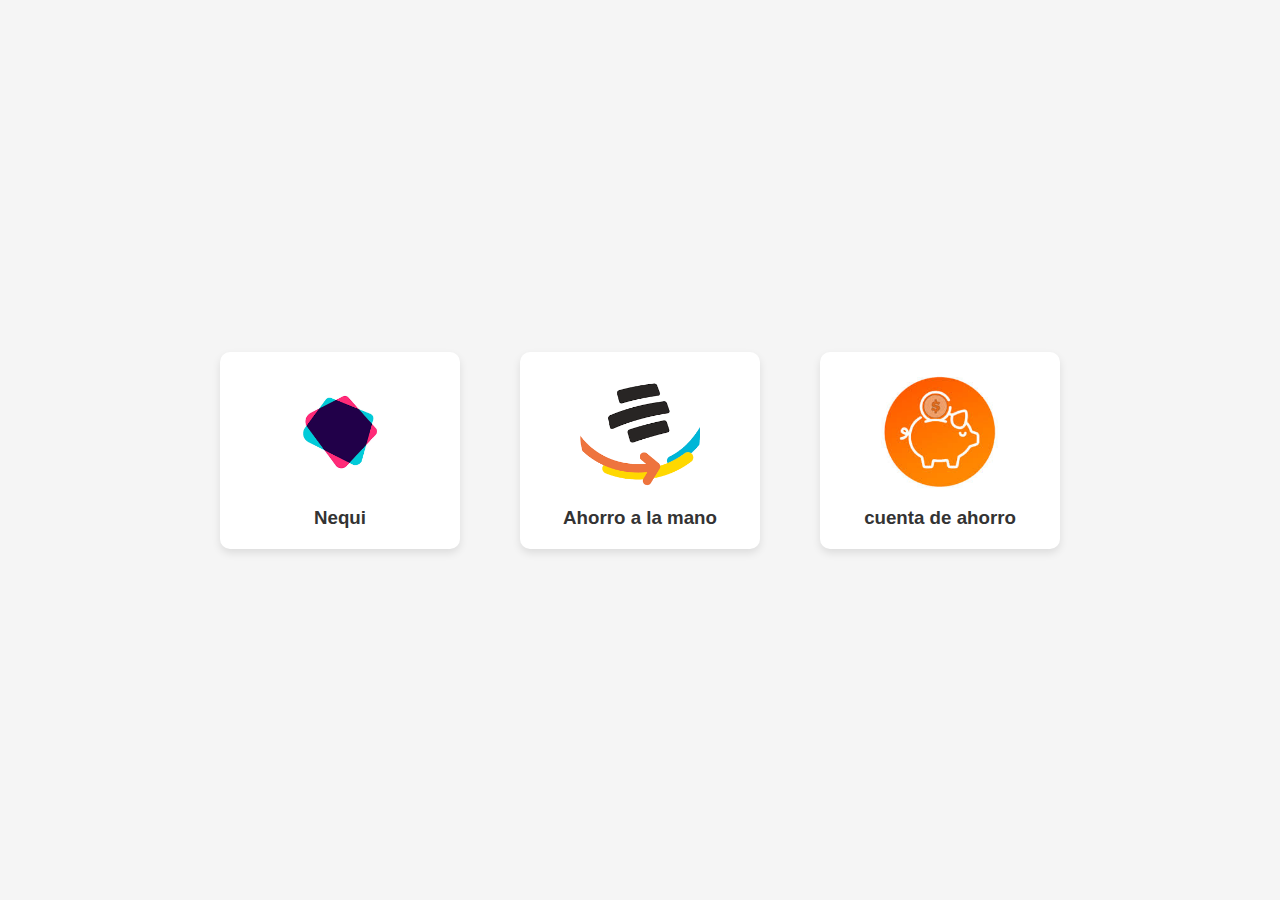
<file: index.html>
<!DOCTYPE html>
<html lang="es">
<head>
    <meta charset="UTF-8">
    <meta name="viewport" content="width=device-width, initial-scale=1.0">
    <title>Página Principal</title>
    <link rel="stylesheet" href="./index.css">
</head>
<body>
    <div class="container">
        <a href="./Paginas/Nequi.html" class="btn">
            <img src="./assets/LogoNequi.png" alt="Nequi">
            <h3>Nequi</h3>
        </a>
        
        <a href="./Paginas/Ahorro_a_la_mano.html" class="btn">
            <img src="./assets/Ahorro a la mano.png" alt="Ahorro a la mano">
            <h3>Ahorro a la mano</h3>
        </a>
        
        <a href="./Paginas/Cuenta_ahorro.html" class="btn">
            <img src="./assets/cuentaA.jpg" alt="cuenta de ahorro">
            <h3>cuenta de ahorro</h3>
        </a>
    </div>
</body>
</html>
</file>
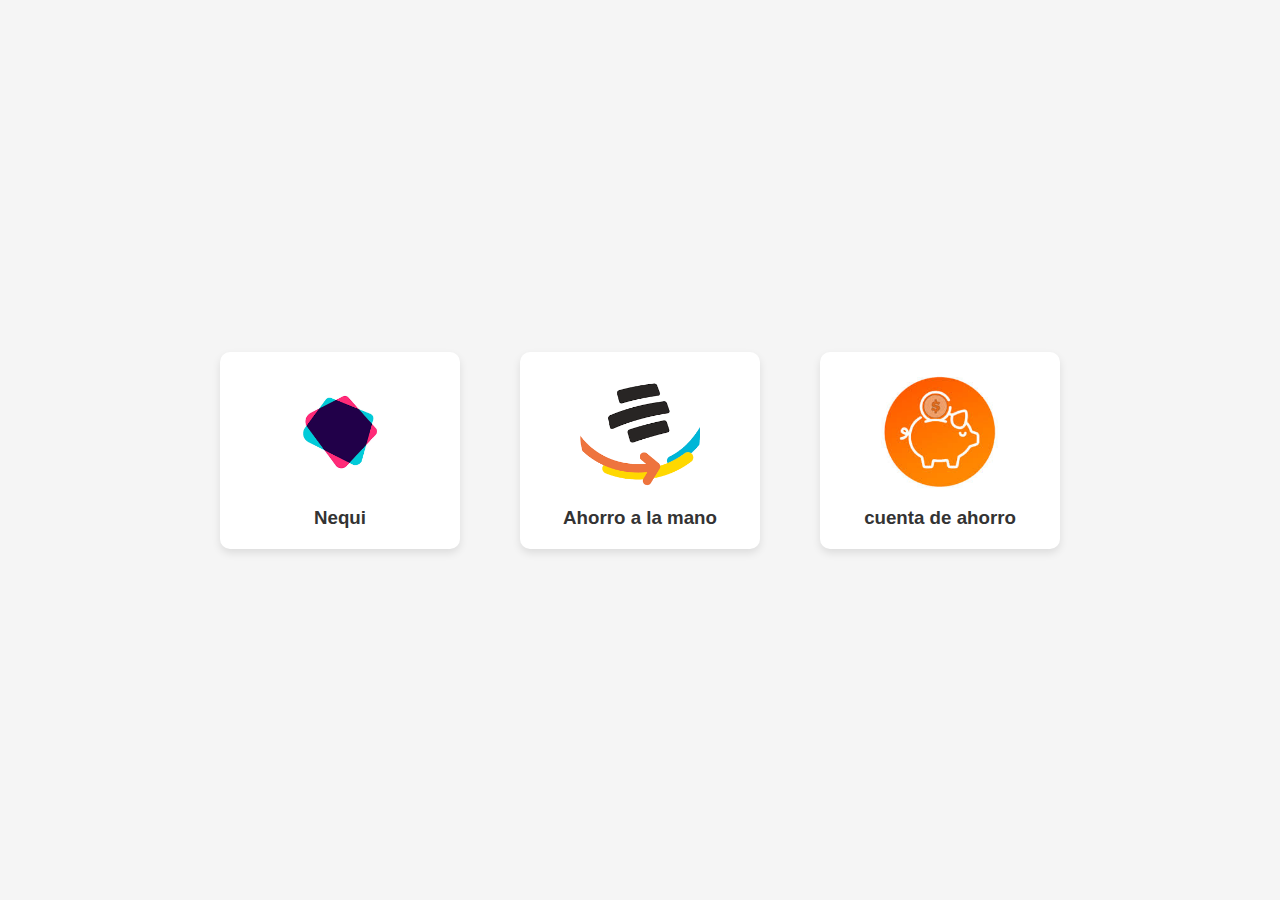
<file: Principal.html>
<!DOCTYPE html>
<html lang="es">
<head>
    <meta charset="UTF-8">
    <meta name="viewport" content="width=device-width, initial-scale=1.0">
    <title>Página Principal</title>
    <link rel="stylesheet" href="/Principal.css">
</head>
<body>
    <div class="container">
        <a href="./Paginas/Nequi.html" class="btn">
            <img src="./assets/LogoNequi.png" alt="Nequi">
            <h3>Nequi</h3>
        </a>
        
        <a href="./Paginas/Ahorro_a_la_mano.html" class="btn">
            <img src="./assets/Ahorro a la mano.png" alt="Ahorro a la mano">
            <h3>Ahorro a la mano</h3>
        </a>
        
        <a href="./Paginas/Cuenta_ahorro.html" class="btn">
            <img src="./assets/cuentaA.jpg" alt="cuenta de ahorro">
            <h3>cuenta de ahorro</h3>
        </a>
    </div>
</body>
</html>
</file>
<file: index.css>
body {
    font-family: Arial, sans-serif;
    display: flex;
    justify-content: center;
    align-items: center;
    min-height: 100vh;
    margin: 0;
    background-color: #f5f5f5;
}

.container {
    display: flex;
    justify-content: space-around;
    max-width: 900px;
    width: 100%;
    padding: 20px;
}

.btn {
    display: flex;
    flex-direction: column;
    align-items: center;
    width: 200px;
    padding: 20px;
    background-color: white;
    border-radius: 10px;
    box-shadow: 0 4px 8px rgba(0,0,0,0.1);
    cursor: pointer;
    text-decoration: none;
    color: #333;
    transition: transform 0.3s, box-shadow 0.3s;
}

.btn:hover {
    transform: translateY(-5px);
    box-shadow: 0 6px 12px rgba(0,0,0,0.15);
}

.btn img {
    width: 120px;
    height: 120px;
    object-fit: cover;
    margin-bottom: 15px;
    border-radius: 5px;
}

.btn h3 {
    margin: 0;
    text-align: center;
}
</file>
<file: Principal.css>
body {
    font-family: Arial, sans-serif;
    display: flex;
    justify-content: center;
    align-items: center;
    min-height: 100vh;
    margin: 0;
    background-color: #f5f5f5;
}

.container {
    display: flex;
    justify-content: space-around;
    max-width: 900px;
    width: 100%;
    padding: 20px;
}

.btn {
    display: flex;
    flex-direction: column;
    align-items: center;
    width: 200px;
    padding: 20px;
    background-color: white;
    border-radius: 10px;
    box-shadow: 0 4px 8px rgba(0,0,0,0.1);
    cursor: pointer;
    text-decoration: none;
    color: #333;
    transition: transform 0.3s, box-shadow 0.3s;
}

.btn:hover {
    transform: translateY(-5px);
    box-shadow: 0 6px 12px rgba(0,0,0,0.15);
}

.btn img {
    width: 120px;
    height: 120px;
    object-fit: cover;
    margin-bottom: 15px;
    border-radius: 5px;
}

.btn h3 {
    margin: 0;
    text-align: center;
}
</file>
